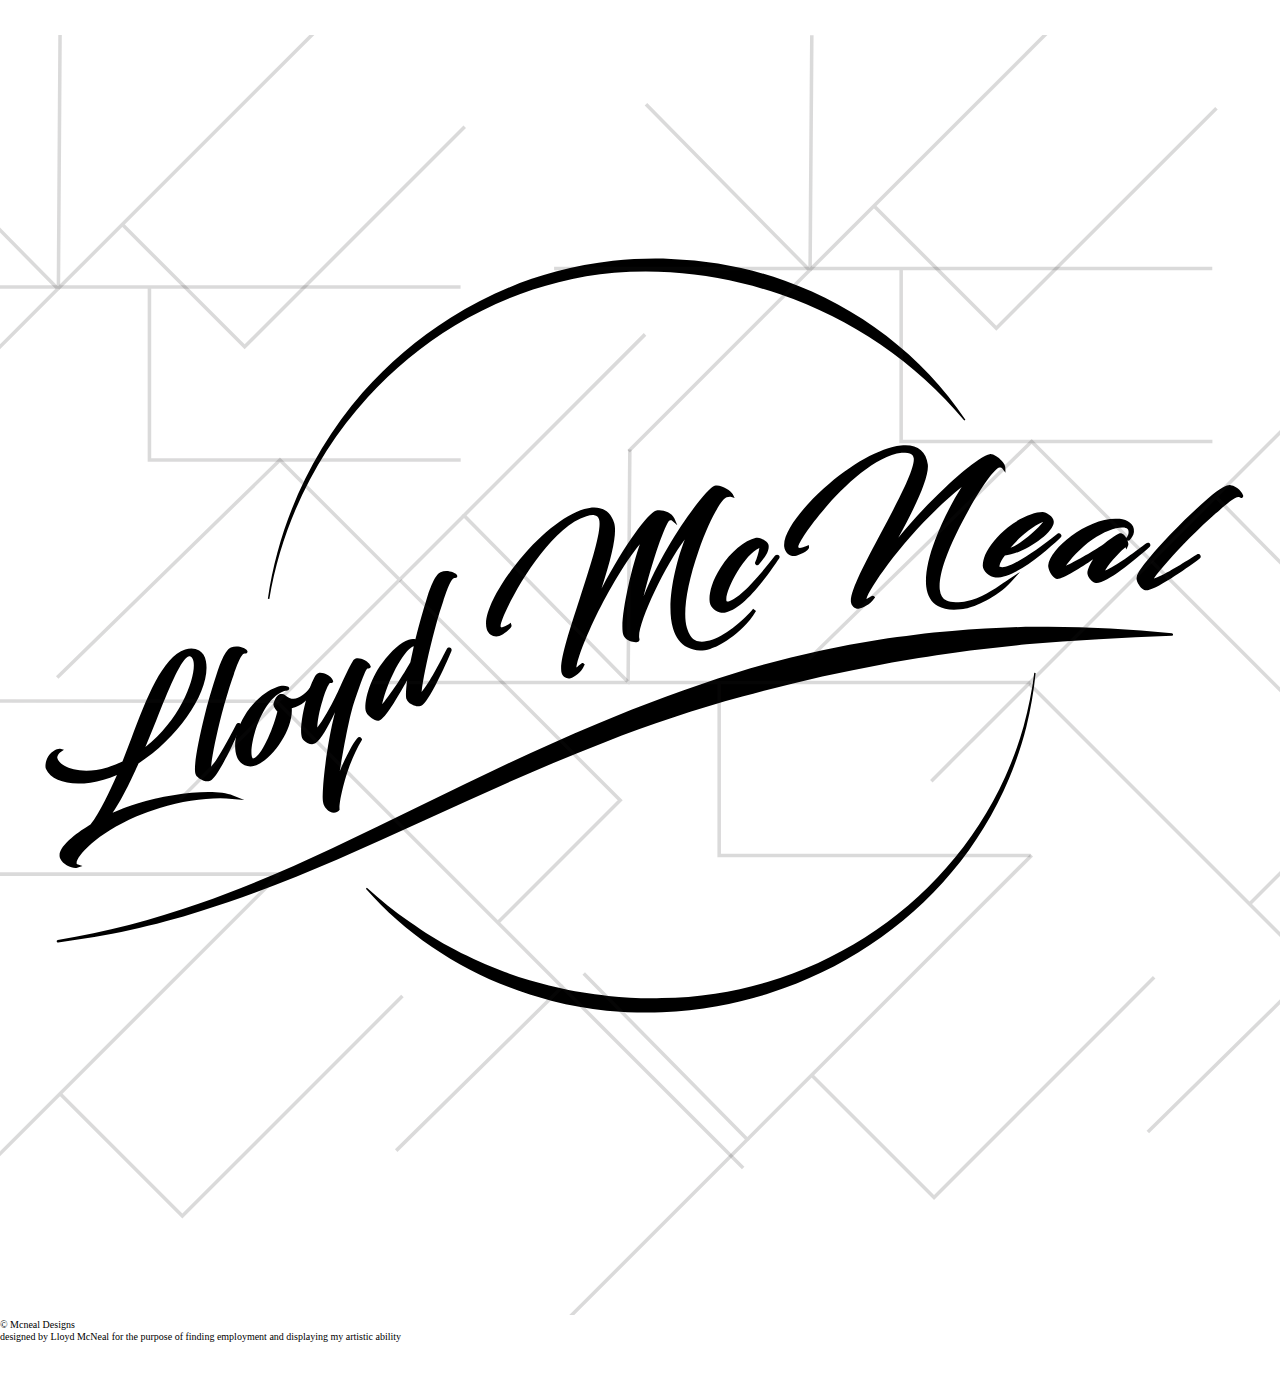
<file: mcneal-designs/public/index.html>
<!doctype html>
<html lang="en">

    <head>

        <meta charset="UTF-8"><!--ensure unicode is used-->
        <meta name="viewport" content="width=device-width, initial-scale=1">
        <!--prevent mobiles from resizing our page incorrectly-->
        <meta name="viewport" content="width=device-width, initial-scale=1.0">

        <!--text for page tab in browser-->
        <title>McnealDesigns</title>
       
        <!--css reset
        https://necolas.github.io/normalize.css/
        -->
        <link rel="stylesheet" href="css/normalize.css">

        <!--link our CSS-->
        <link rel="stylesheet" href="css/styles.css">
            <link rel="stylesheet" href="https://stackpath.bootstrapcdn.com/bootstrap/4.1.3/css/bootstrap.min.css" integrity="sha384-MCw98/SFnGE8fJT3GXwEOngsV7Zt27NXFoaoApmYm81iuXoPkFOJwJ8ERdknLPMO"
                crossorigin="anonymous">
        <meta name="viewport" content="width=device-width, initial-scale=1">

    </head>

    <body>

<nav class="navbar navbar-dark bg-primary">

        <ul class="navbar">
            <li>
            <a class="info" href="index.html">Home</a>
            </li>
            <li>
                <a class="info" href="resume.html">Resume</a>
            </li>
            <li>
            <a class="info" href="portfolio.html">Portfolio</a>
            </li>
            <!-- <li>
                <a href="http://instagram.com/_u/{customs_by_lloyd}/" class="info"><img src='img/inst-icon.svg' alt="instagram link" width="40px" height="40px"></a>
            </li> -->

    </ul>
   
          <!-- Navbar content -->
</nav>


<div class='hero-image'>

    <img src="img/bg-logo.svg" alt="logo" class="col-lg-12 col-md-12 col-sm-12 col-xs-12">

</div>

<div class="boxes"></div>




        
        <!-- <div class="container-fluid">
            <div class="banner-wrapper">
                <div class="banner">
                    <div class="nav">
                        <ul class="menu">
                            <li><a href="">Home</a></li>
                            <li><a href="portfolio.html">Portfolio</a></li>
                        </ul>
                    </div>
                </div>
            </div>
            <div class="content">
                
            </div> -->
        <!-- </div>

        <div class='hero-image'>
            
            <img src="img/logo.svg" alt="logo" class="col-lg-12 col-md-12 col-sm-12 col-xs-12">

        </div>

         --> 


        

  

    <!-- <script>
    (() => {
            'use strict';

            let refOffset = 0;
            const bannerHeight = 77;
            const bannerWrapper = document.querySelector('.banner-wrapper');
            const banner = document.querySelector('.banner');

            const handler = () => {
                const newOffset = window.scrollY || window.pageYOffset;

                if (newOffset > bannerHeight) {
                    if (newOffset > refOffset) {
                        bannerWrapper.classList.remove('animateIn');
                        bannerWrapper.classList.add('animateOut');
                    } else {
                        bannerWrapper.classList.remove('animateOut');
                        bannerWrapper.classList.add('animateIn');
                    }
                    banner.style.background = 'rgba(162, 197, 35, 0.6)';
                    refOffset = newOffset;
                } else {
                    banner.style.backgroundColor = 'rgba(162, 197, 35, 1)';
                }
            };

            window.addEventListener('scroll', handler, false);
        })();
    </script> -->
    <script src="js/app.js"></script>


<script src="https://code.jquery.com/jquery-3.3.1.slim.min.js" integrity="sha384-q8i/X+965DzO0rT7abK41JStQIAqVgRVzpbzo5smXKp4YfRvH+8abtTE1Pi6jizo"
    crossorigin="anonymous"></script>
<script src="https://cdnjs.cloudflare.com/ajax/libs/popper.js/1.14.3/umd/popper.min.js" integrity="sha384-ZMP7rVo3mIykV+2+9J3UJ46jBk0WLaUAdn689aCwoqbBJiSnjAK/l8WvCWPIPm49"
    crossorigin="anonymous"></script>
<script src="https://stackpath.bootstrapcdn.com/bootstrap/4.1.3/js/bootstrap.min.js" integrity="sha384-ChfqqxuZUCnJSK3+MXmPNIyE6ZbWh2IMqE241rYiqJxyMiZ6OW/JmZQ5stwEULTy"
    crossorigin="anonymous"></script>
<script src="js/app.js"></script>


<footer class="p-3 mb-2 bg-primary text-white"> &copy; Mcneal Designs
    <br>designed by Lloyd McNeal for the purpose of finding employment and displaying my artistic ability
</footer>
</body>
</html>
</file>
<file: mcneal-designs/public/css/styles.css>
/* @import url('https://fonts.googleapis.com/css?family=Roboto+Slab'); */
* {
  box-sizing: border-box;
  padding: 0;
  margin: 0;
  font-family: 'Avenir';
  font-size: 18px;
}

body {
  font-family: 'Roboto Slab', serif;
  min-width: 750px;

}

.p-3  {
  height: 80px;
  width: 100%;
  font-size: 10px;
}



 .flip3D {
  position: relative;
  margin: 10px;
  width: 240px;
  height: 200px;
  
}




.flip3D .back {
  position: relative;
  width: calc(300px - 30px);
  height: calc(200px - 30px);
  background: white;
  box-sizing: border-box;
  overflow: hidden; 
  border-radius: 10px;
}

.flip3D .back .icon {
  position: absolute;
  top: 0;
  left: 0;
  width: calc(400px - 40px);
  height: calc(300px - 30px);
  transition: 0.80s;
  z-index: 1;
  opacity: 100%;
   opacity: 100%;
   transition: opacity .25s ease-in-out;
   -moz-transition: opacity .25s ease-in-out;
   -webkit-transition: opacity .25s ease-in-out;
  

}


.flip3D .back:hover .icon {
  /* top: 20px;
  left: calc(75% - 40%);
  width: 80px;
  height: 80px;
  border-radius: 50%; */
  opacity: 0.1;
  
 
}

/* .flip3D .back .icon .fas {
  position: absolute;
  top: 40%;
  left: 45%;
  transform: translate(-50%, -50%);
  font-size: 80px;
  transition: 0.5s;
  color: #ffffff;
} */

.flip3D .back .content {
  position: absolute;  
  top: 100%;
  height: calc(100%-100px);
  text-align: center;
  padding: 5px;
  box-sizing: border-box;
  transition: 0.5s;
  opacity: 100%;
  
}

.flip3D .back:hover .content {
  top: 100px;
  opacity: 100%;
}

.flip3D .back .content h3 {
  margin: 0 0 10px;
  padding: 0;
  font-size: 16px;
  color: dodgerblue;
  text-align: left;
  opacity: 100%
}
/* 
.flip3D .back:hover .fas {
  font-size: 40px;
  top: 50%;
  left: 50%;

} */

/* .item-content {
  padding: 50px;
  font-family: 'Roboto Slab'; 
} */




.hero-image {
  position: relative;
}
.bg-image {
  margin-left: auto;
  margin-right: auto;
  position: absolute;
}

.navbar {
  list-style: none;
  display: flex;
  

  
}
.navbar, .info {
  list-style: none;
  display: flex;
  color: white;
  font-family: 'Blacksword';
  font-size: 30px;
  justify-content: center;
  width: 100%;
  margin: auto;
  
  



}



.navbar a:hover {
  color:yellow;
  text-decoration: none;
}


.modal.and.carousel {
  position: fixed; 
}

.labels {
  list-style: none;
  display: flex;
  justify-content: space-between;
  margin: 0%;
  height: 20em;
  align-items: center;
  text-decoration: none;
  text-align: center;
  font-family: 'Avenir Next';
}

.labels a:hover {
  text-decoration: none;

  
}


.container {
  
  
}









/* .info {
  color: white;
  font-family: 'Blacksword';
  font-size: 30px;

}

    
  

.container {
  width: 100%;
}

.banner-wrapper {
  z-index: 4;
  transition: all 300ms ease-in-out;
  position: fixed;
  width: 100%;
}

.banner {
  width: 100%;
  height: 77px;
  padding-left: 10px;
  text-transform: uppercase;
  display: flex;
  flex-direction: column;
  justify-content: space-around;
  background: rgba(162, 197, 35, 1);
  transition: all 300ms ease-in-out;
}

.content {
  background: url(https://unsplash.it/1400/1400?image=699) center no-repeat;
  background-size: cover;
  padding-top: 0;
  list-style: none;
  display: flex;
  
}

.top {
  display: flex;
  justify-content: space-between;
}

.logo {
  font-size: 25px;
  color: white;
}

.right-top {
  text-transform: none;
  padding-right: 10px;
  font-size: 14px;
}

.nav {
  width: 100%;
  height: auto;
}

.nav ul.menu {
  height: inherit;
  list-style-type: none;
  display: flex;
  align-items: center;
  width: 100%;
  font-size: 14px;
  margin: 20%;
}

.nav ul.menu li {
  flex: 1 1 auto;
  height: inherit;
  display: flex;
  align-items: center;
}

.nav ul.menu li a, .left-top a {
  text-decoration: none;
  color: black;
}

.nav ul.menu li a:hover, .left-top a:hover {
  color: rgba(0, 0, 0, 0.5);
}

.text {
  display: flex;
  align-items: center;
  justify-content: center;
  flex-direction: column;
  color: rgba(255, 255, 255, 0.9);
  top: 50%;
  position: absolute;
  width: 100%
}

.text p:first-child {
  font-size: 45px !important;
}

.text p {
  font-size: 22px;
}

.animateIn{
  transform: perspectiveY(0px);
}

.animateOut{
  transform: perspectiveY(-100%);
} */




@media screen and (min-width: 768px){ 

}
@media screen and (min-width: 992px){ 

}
@media screen and (min-width: 1200px) { 
  
}


@media screen and (max-width: 800px) {
  .text p:first-child {
    font-size: 40px;
  }
  .text p {
    font-size: 17px;
  }
  .nav ul.menu {
    font-size: 12px;
  }
}
</file>
